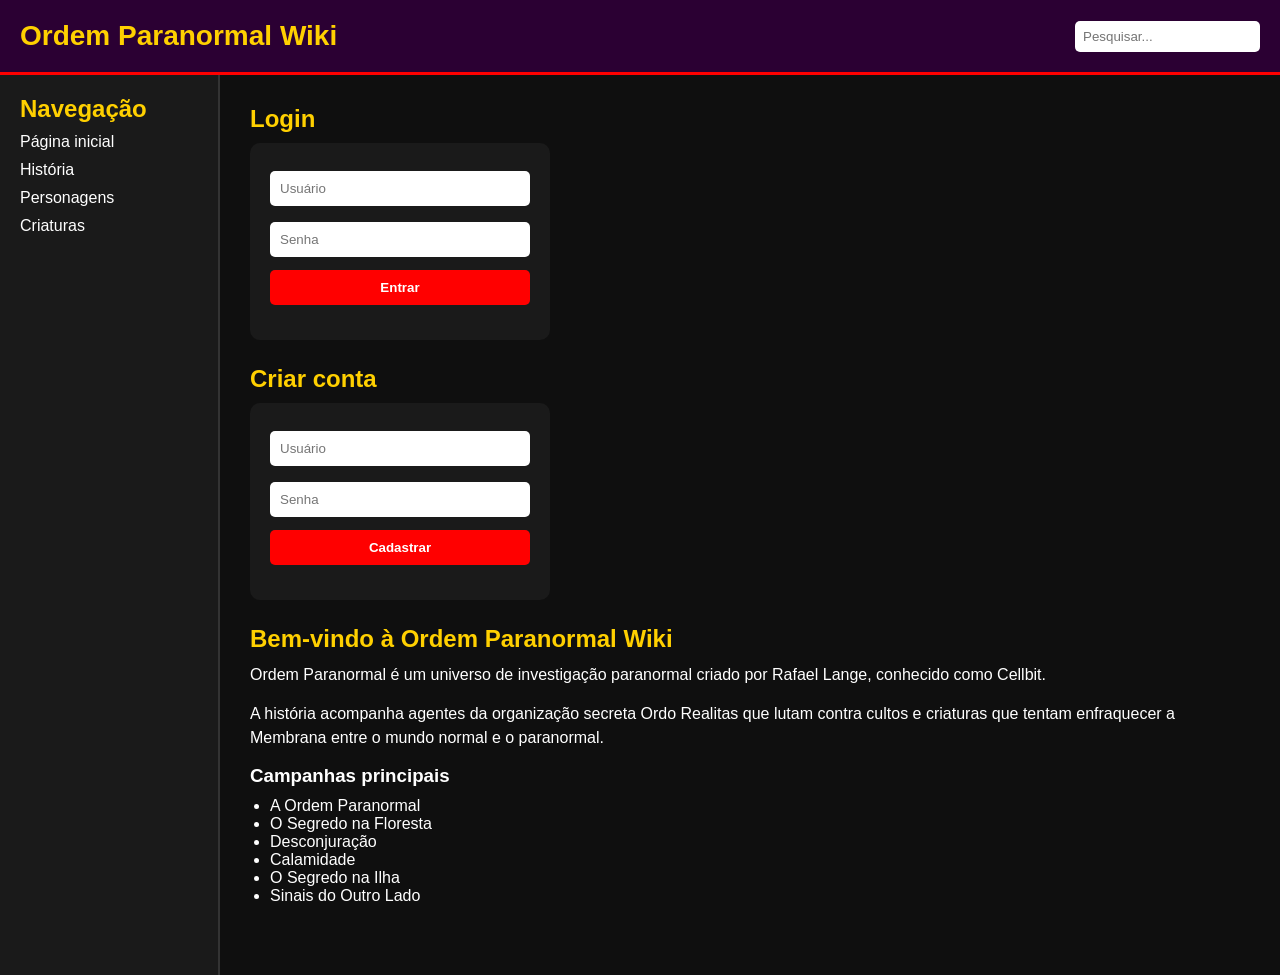
<file: index.html>
<!DOCTYPE html>
<html lang="pt-br">

<head>
<meta charset="UTF-8">
<title>Ordem Paranormal Wiki</title>
<link rel="stylesheet" href="style.css">
</head>

<body>

<header>
<h1>Ordem Paranormal Wiki</h1>
<input type="text" placeholder="Pesquisar...">
</header>

<div class="layout">

<aside>
<h2>Navegação</h2>
<ul>
<li><a href="index.html">Página inicial</a></li>
<li><a href="historia.html">História</a></li>
<li><a href="personagens.html">Personagens</a></li>
<li><a href="criaturas.html">Criaturas</a></li>
</ul>
</aside>

<main>

<h2>Login</h2>

<section id="login">
<input id="usuarioLogin" placeholder="Usuário">
<input id="senhaLogin" type="password" placeholder="Senha">
<button onclick="login()">Entrar</button>
<p id="msgLogin"></p>
</section>

<h2>Criar conta</h2>

<section id="cadastro">
<input id="usuarioCadastro" placeholder="Usuário">
<input id="senhaCadastro" type="password" placeholder="Senha">
<button onclick="cadastrar()">Cadastrar</button>
<p id="msgCadastro"></p>
</section>

<h2>Bem-vindo à Ordem Paranormal Wiki</h2>

<p>
Ordem Paranormal é um universo de investigação paranormal criado por
Rafael Lange, conhecido como Cellbit.
</p>

<p>
A história acompanha agentes da organização secreta
Ordo Realitas que lutam contra cultos e criaturas que tentam enfraquecer
a Membrana entre o mundo normal e o paranormal.
</p>

<h3>Campanhas principais</h3>

<ul>
<li>A Ordem Paranormal</li>
<li>O Segredo na Floresta</li>
<li>Desconjuração</li>
<li>Calamidade</li>
<li>O Segredo na Ilha</li>
<li>Sinais do Outro Lado</li>
</ul>

</main>

</div>

<script src="auth.js"></script>

</body>
</html>
</file>
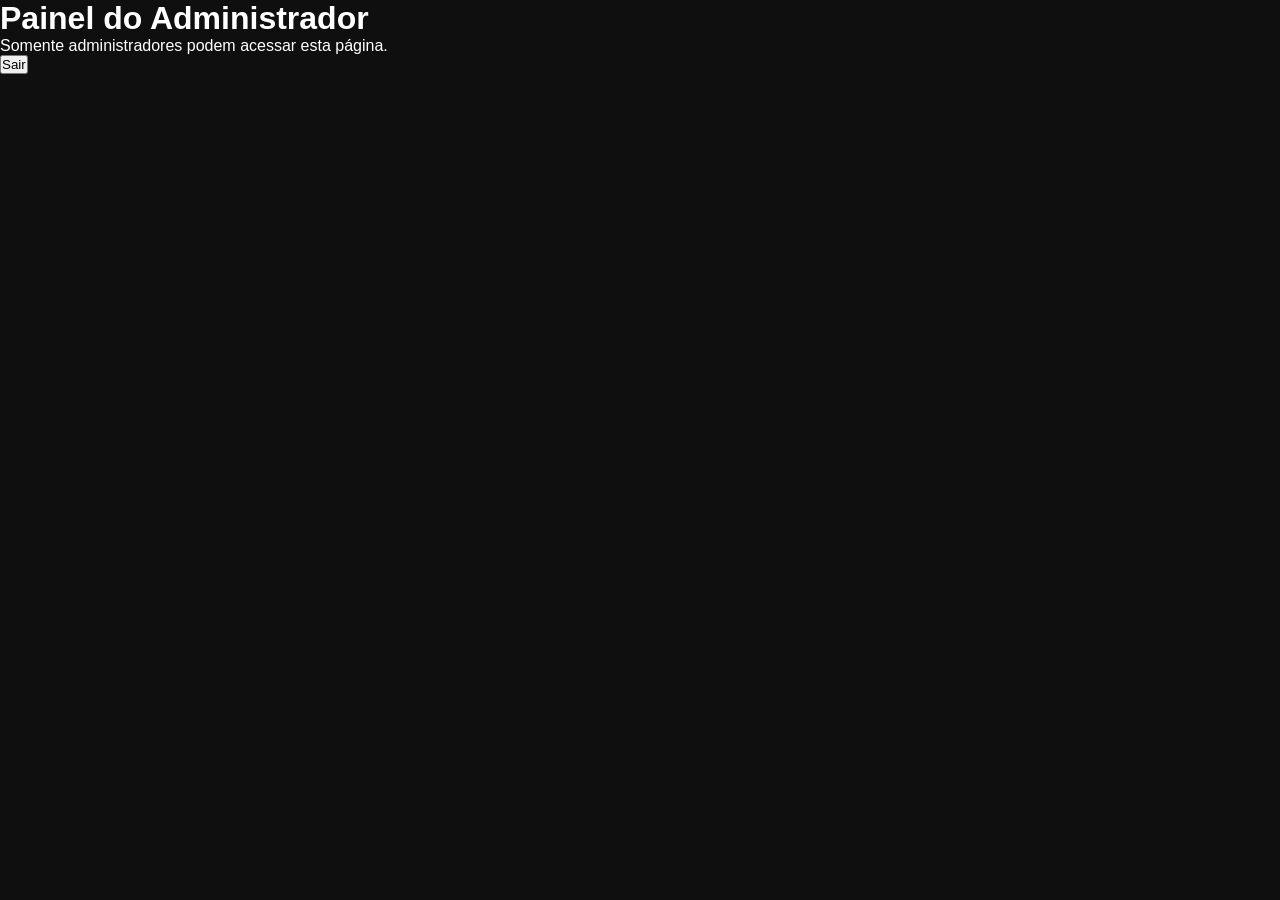
<file: admin.html>
<!DOCTYPE html>
<html>

<head>
<title>Admin</title>
<link rel="stylesheet" href="style.css">
</head>

<body onload="verificarAdmin()">

<h1>Painel do Administrador</h1>

<p>Somente administradores podem acessar esta página.</p>

<button onclick="logout()">Sair</button>

<script src="script.js"></script>

</body>
</html>
</file>
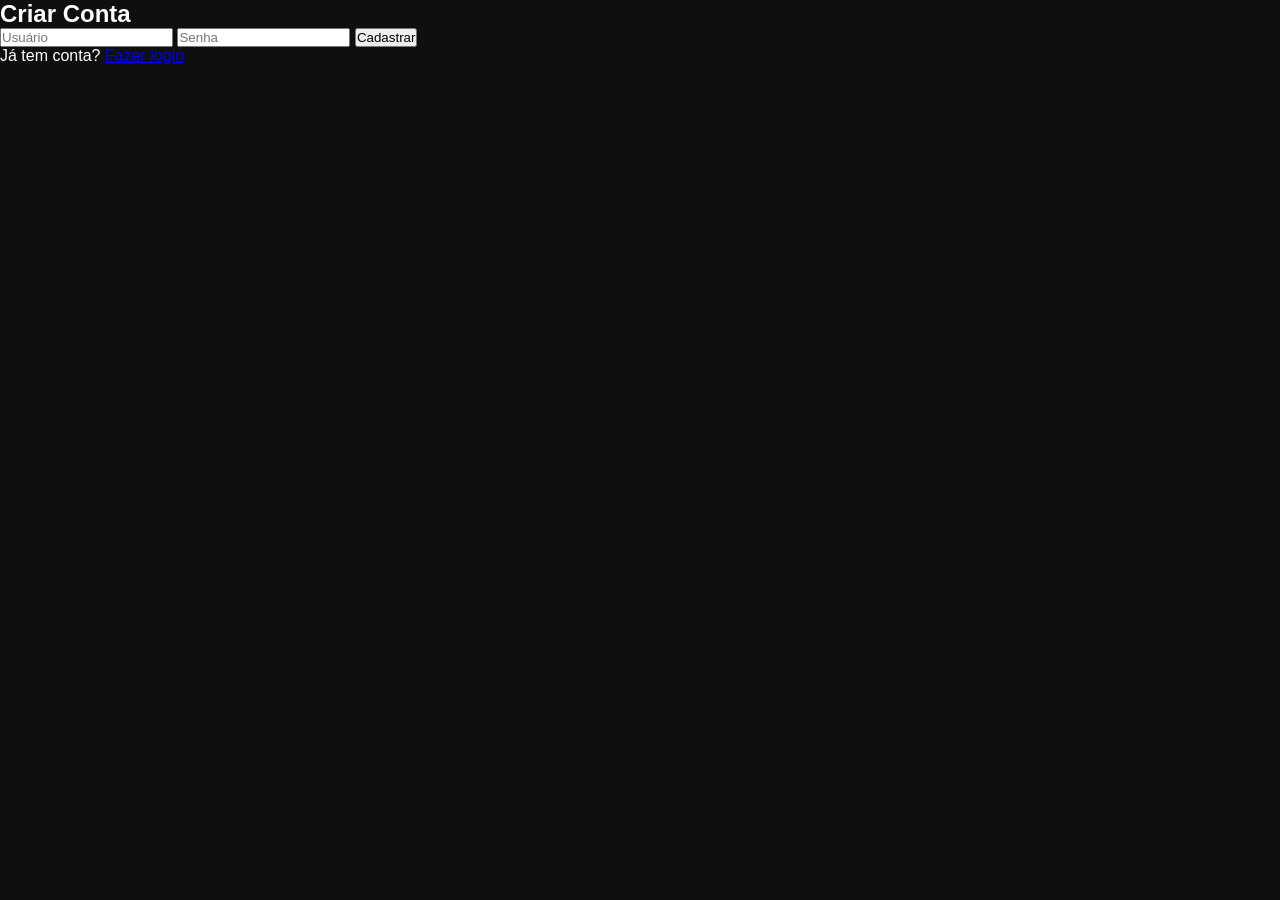
<file: cadastro.html>
<!DOCTYPE html>
<html lang="pt-br">

<head>
<meta charset="UTF-8">
<title>Cadastro - Ordem Paranormal Wiki</title>
<link rel="stylesheet" href="style.css">
</head>

<body>

<div class="login-box">

<h2>Criar Conta</h2>

<input id="usuarioCadastro" placeholder="Usuário">
<input id="senhaCadastro" type="password" placeholder="Senha">

<button onclick="cadastrar()">Cadastrar</button>

<p id="msgCadastro"></p>

<p>Já tem conta? <a href="login.html">Fazer login</a></p>

</div>

<script src="auth.js"></script>

</body>

</html>
</file>
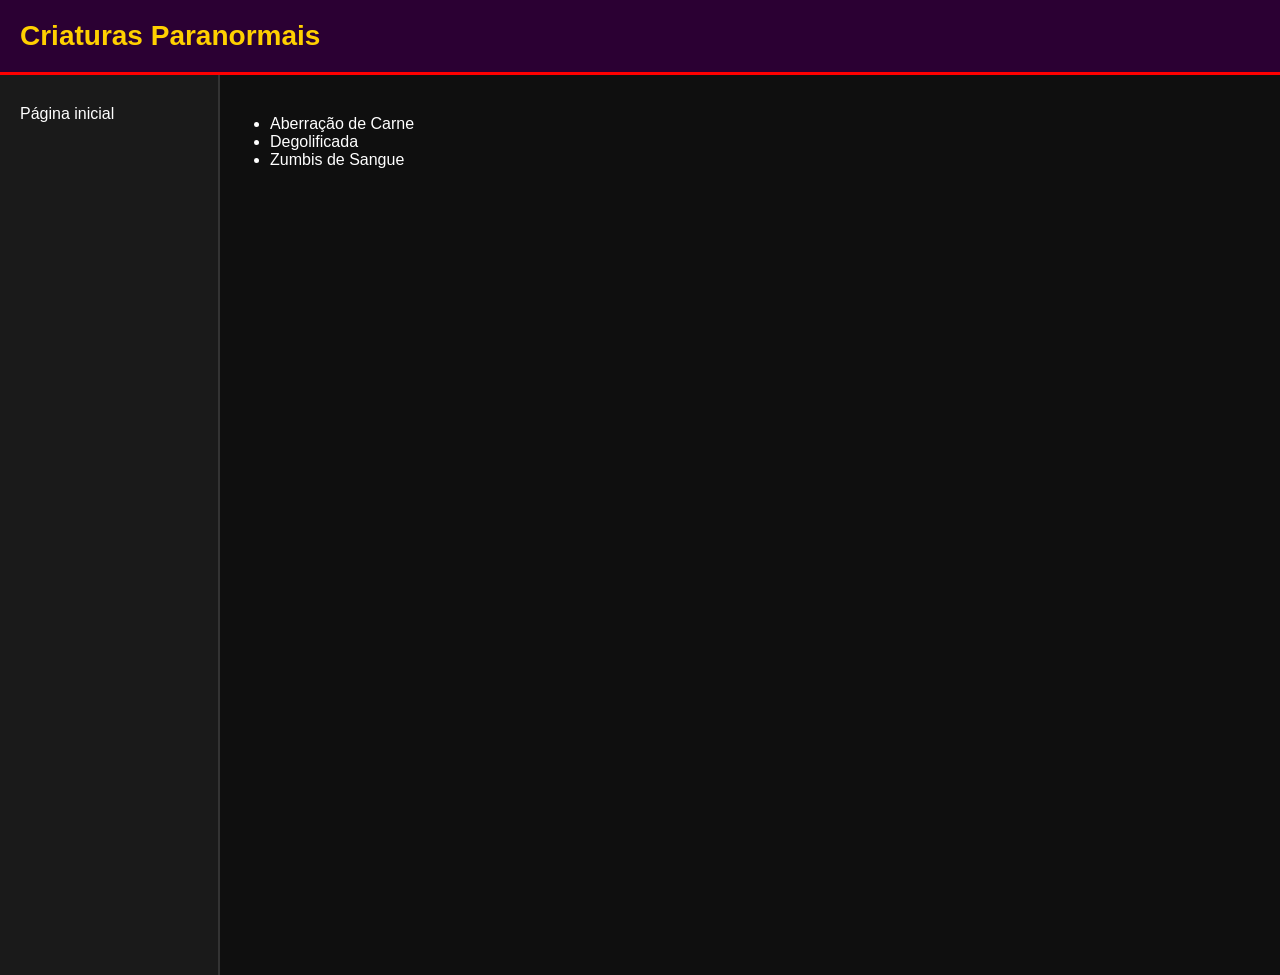
<file: criaturaas.html>
<!DOCTYPE html>
<html>

<head>

<meta charset="UTF-8">
<title>Criaturas</title>

<link rel="stylesheet" href="style.css">

</head>

<body>

<header>

<h1>Criaturas Paranormais</h1>

</header>

<div class="layout">

<aside>

<ul>

<li><a href="index.html">Página inicial</a></li>

</ul>

</aside>

<main>

<ul>

<li>Aberração de Carne</li>
<li>Degolificada</li>
<li>Zumbis de Sangue</li>

</ul>

</main>

</div>

</body>

</html>
</file>
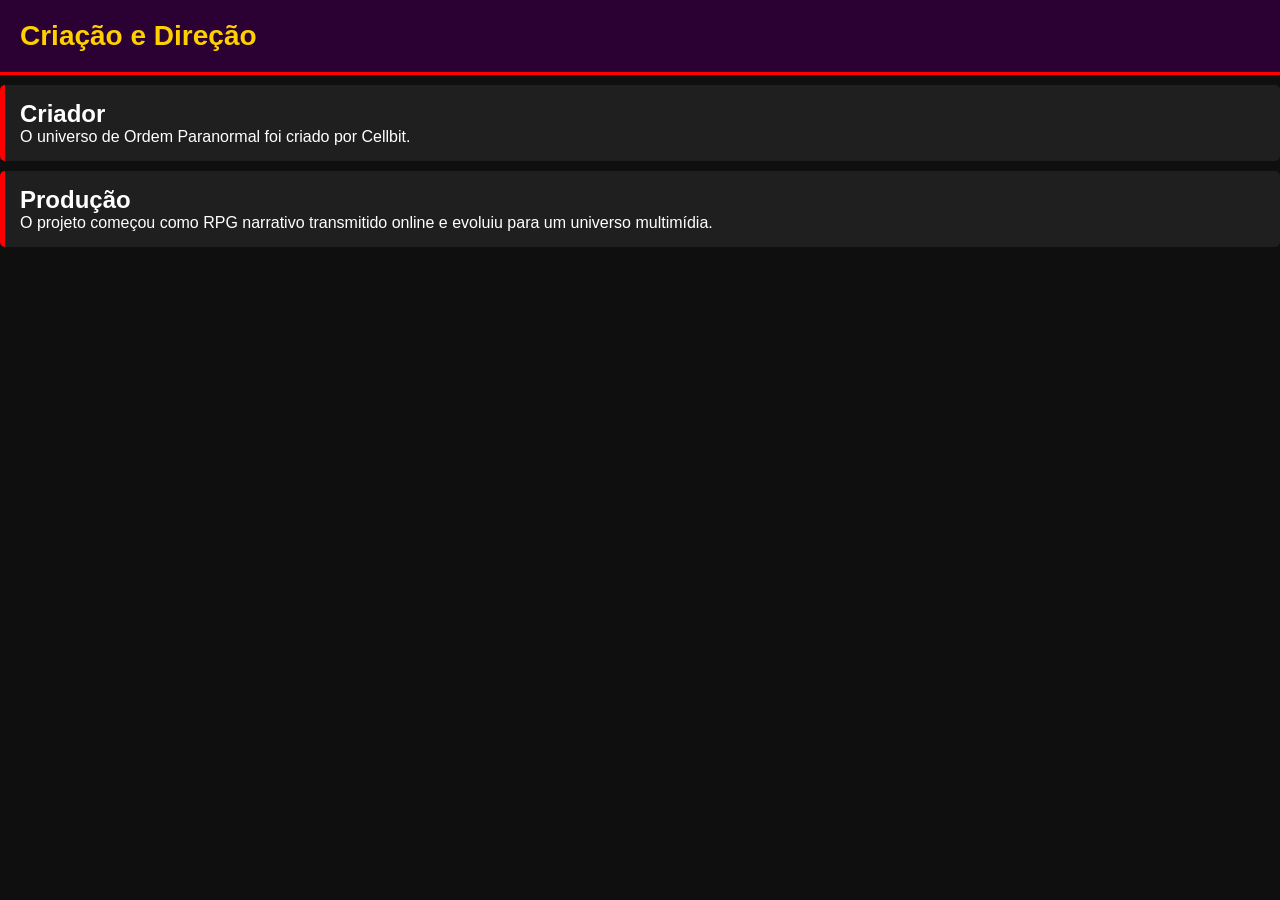
<file: direcao.html>
<!DOCTYPE html>
<html>

<head>

<title>Direção</title>

<link rel="stylesheet" href="style.css">

</head>

<body>

<header>

<h1>Criação e Direção</h1>

</header>

<div class="container">

<div class="card">

<h2>Criador</h2>

<p>

O universo de Ordem Paranormal foi criado por Cellbit.

</p>

</div>

<div class="card">

<h2>Produção</h2>

<p>

O projeto começou como RPG narrativo transmitido online e evoluiu para um universo multimídia.

</p>

</div>

</div>

</body>

</html>
</file>
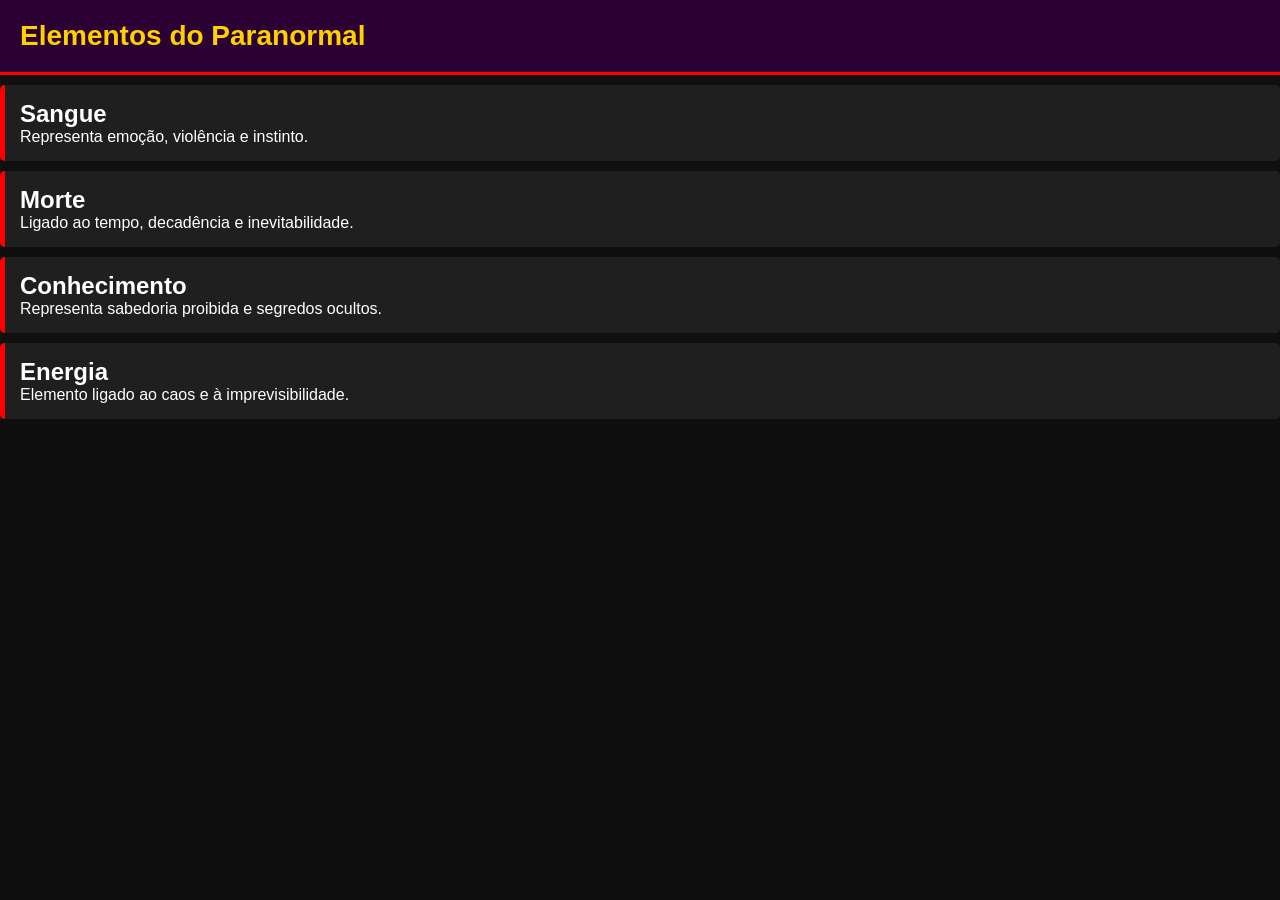
<file: elementos.html>
<!DOCTYPE html>
<html>

<head>

<title>Elementos</title>

<link rel="stylesheet" href="style.css">

</head>

<body>

<header>

<h1>Elementos do Paranormal</h1>

</header>

<div class="container">

<div class="card">

<h2>Sangue</h2>

<p>

Representa emoção, violência e instinto.

</p>

</div>

<div class="card">

<h2>Morte</h2>

<p>

Ligado ao tempo, decadência e inevitabilidade.

</p>

</div>

<div class="card">

<h2>Conhecimento</h2>

<p>

Representa sabedoria proibida e segredos ocultos.

</p>

</div>

<div class="card">

<h2>Energia</h2>

<p>

Elemento ligado ao caos e à imprevisibilidade.

</p>

</div>

</div>

</body>

</html>
</file>
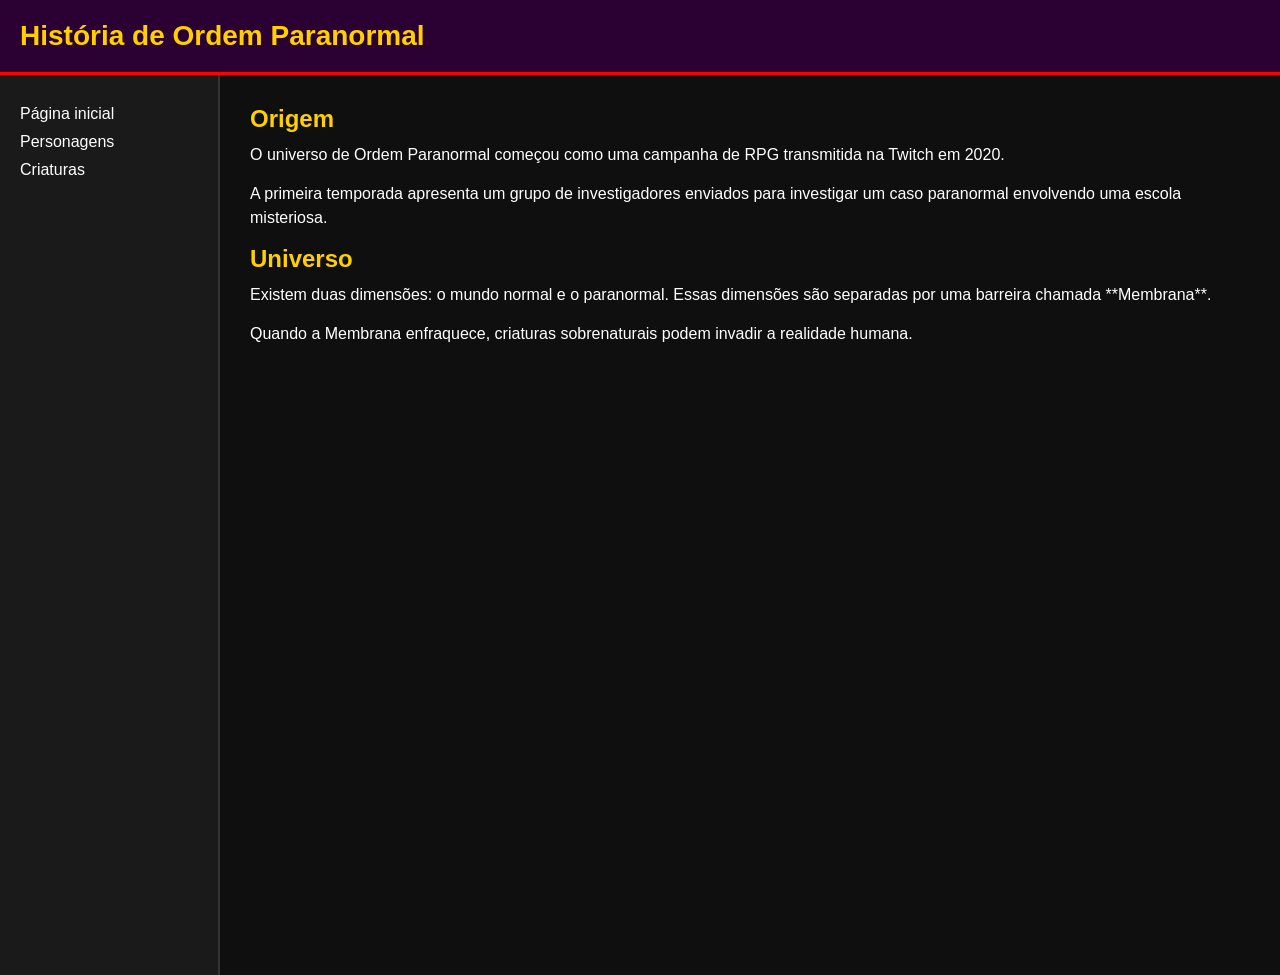
<file: historia.html>
<!DOCTYPE html>
<html>

<head>

<meta charset="UTF-8">
<title>História</title>

<link rel="stylesheet" href="style.css">

</head>

<body>

<header>

<h1>História de Ordem Paranormal</h1>

</header>

<div class="layout">

<aside>

<ul>

<li><a href="index.html">Página inicial</a></li>
<li><a href="personagens.html">Personagens</a></li>
<li><a href="criaturas.html">Criaturas</a></li>

</ul>

</aside>

<main>

<h2>Origem</h2>

<p>

O universo de Ordem Paranormal começou como uma campanha de RPG transmitida na Twitch em 2020. 

</p>

<p>

A primeira temporada apresenta um grupo de investigadores enviados para investigar um caso paranormal envolvendo uma escola misteriosa.

</p>

<h2>Universo</h2>

<p>

Existem duas dimensões: o mundo normal e o paranormal.  
Essas dimensões são separadas por uma barreira chamada **Membrana**.

</p>

<p>

Quando a Membrana enfraquece, criaturas sobrenaturais podem invadir a realidade humana.

</p>

</main>

</div>

</body>

</html>
</file>
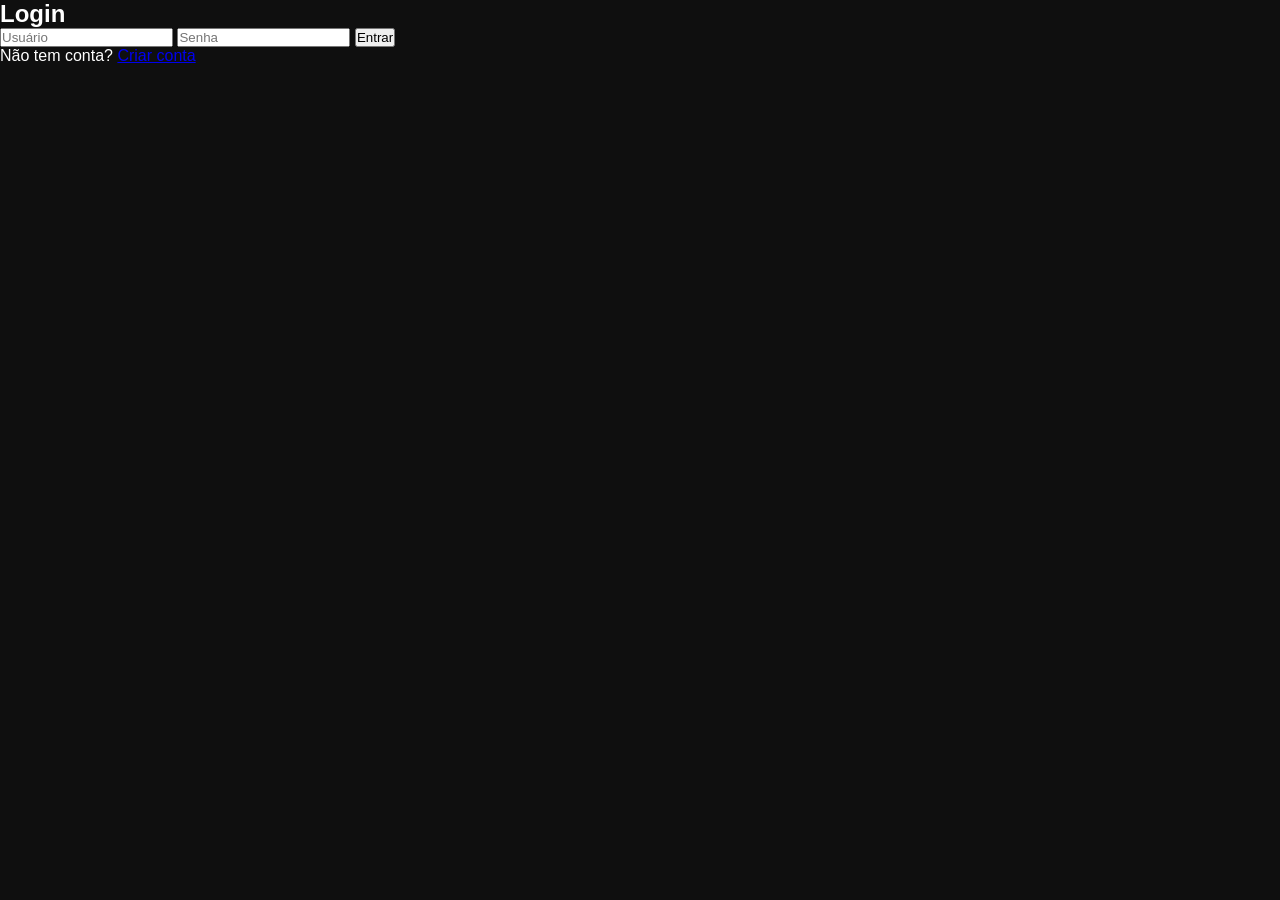
<file: login.html>
<!DOCTYPE html>
<html lang="pt-br">

<head>
<meta charset="UTF-8">
<title>Login - Ordem Paranormal Wiki</title>
<link rel="stylesheet" href="style.css">
</head>

<body>

<div class="login-box">

<h2>Login</h2>

<input id="usuarioLogin" placeholder="Usuário">
<input id="senhaLogin" type="password" placeholder="Senha">

<button onclick="login()">Entrar</button>

<p id="msgLogin"></p>

<p>Não tem conta? <a href="cadastro.html">Criar conta</a></p>

</div>

<script src="auth.js"></script>

</body>

</html>
</file>
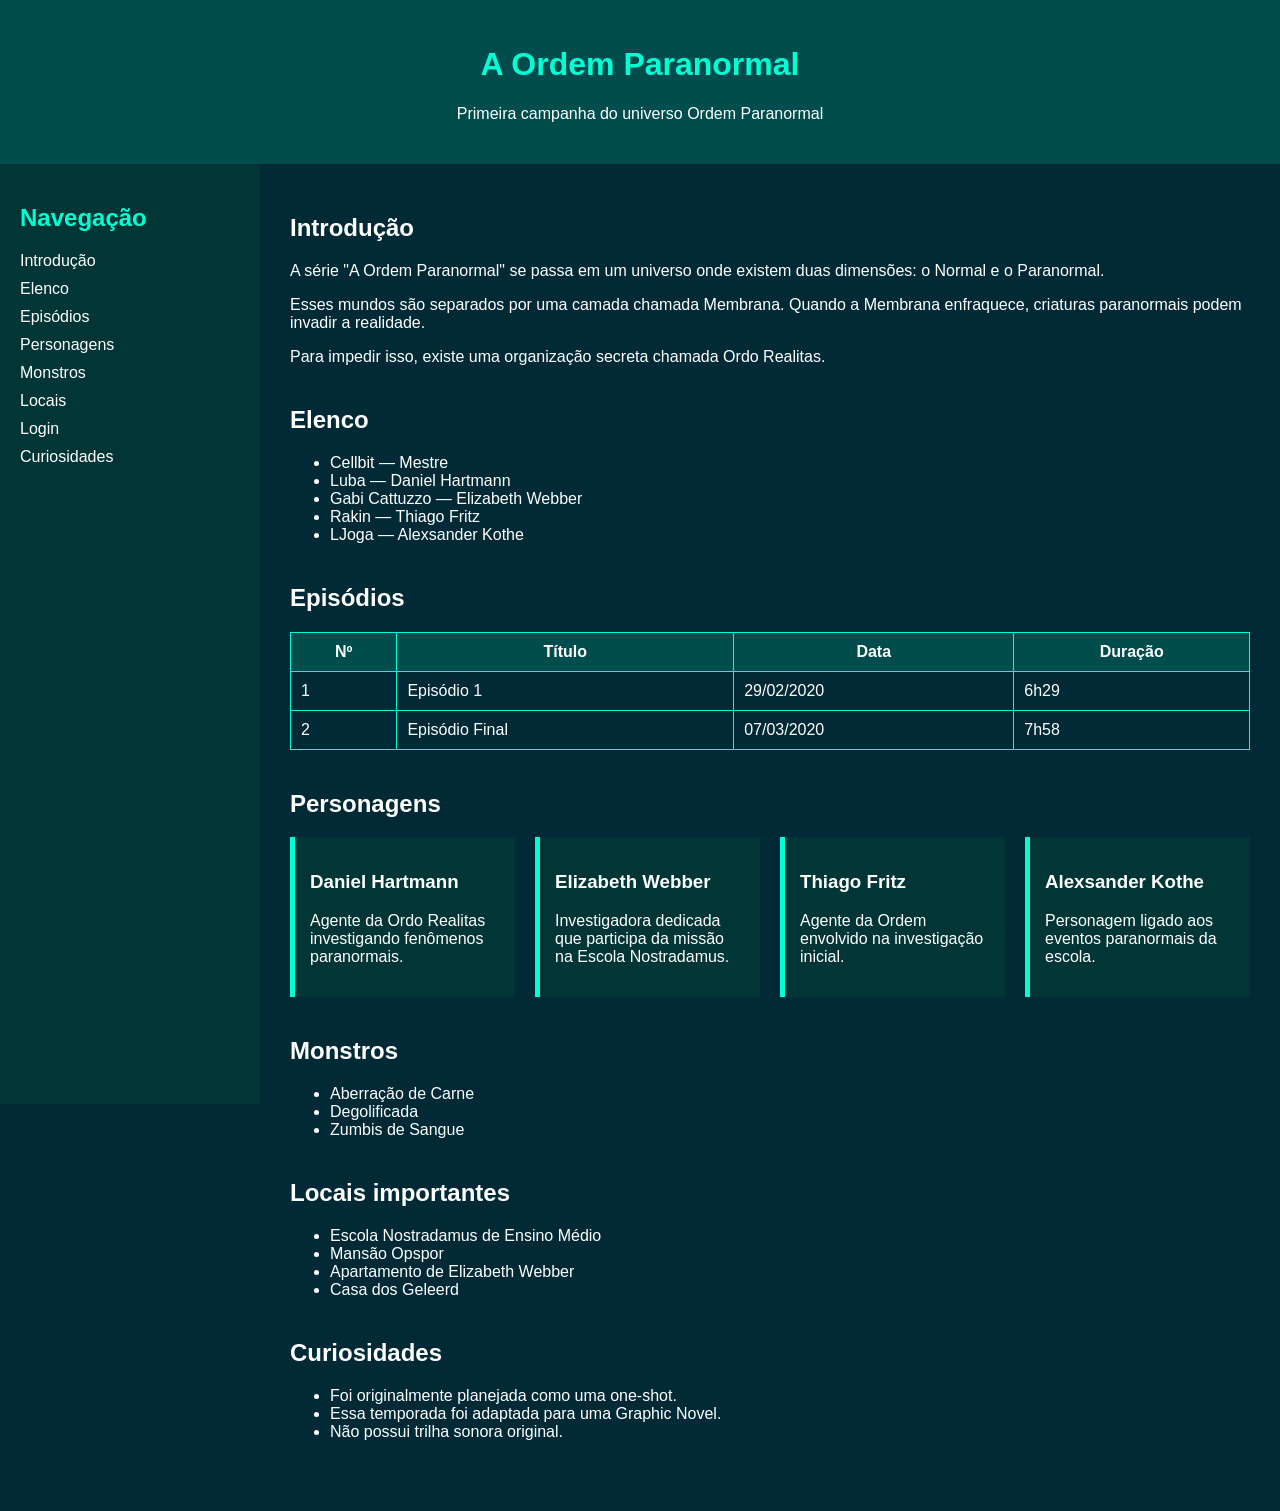
<file: ordem.html>
<!DOCTYPE html>
<html lang="pt-br">

<head>

<meta charset="UTF-8">
<title>A Ordem Paranormal</title>

<link rel="stylesheet" href="ordem.css">

</head>

<body>

<header>

<h1>A Ordem Paranormal</h1>
<p>Primeira campanha do universo Ordem Paranormal</p>

</header>

<div class="layout">

<!-- MENU LATERAL -->

<aside class="sidebar">

<h2>Navegação</h2>

<ul>

<li><a href="#introducao">Introdução</a></li>
<li><a href="#elenco">Elenco</a></li>
<li><a href="#episodios">Episódios</a></li>
<li><a href="#personagens">Personagens</a></li>
<li><a href="#monstros">Monstros</a></li>
<li><a href="#locais">Locais</a></li>
  <li><a href="login.html">Login</a></li>
<li><a href="#curiosidades">Curiosidades</a></li>

</ul>

</aside>

<!-- CONTEÚDO -->

<main>

<section id="introducao">

<h2>Introdução</h2>

<p>

A série "A Ordem Paranormal" se passa em um universo onde existem duas dimensões: o Normal e o Paranormal.

</p>

<p>

Esses mundos são separados por uma camada chamada Membrana. Quando a Membrana enfraquece, criaturas paranormais podem invadir a realidade.

</p>

<p>

Para impedir isso, existe uma organização secreta chamada Ordo Realitas.

</p>

</section>

<section id="elenco">

<h2>Elenco</h2>

<ul>

<li>Cellbit — Mestre</li>
<li>Luba — Daniel Hartmann</li>
<li>Gabi Cattuzzo — Elizabeth Webber</li>
<li>Rakin — Thiago Fritz</li>
<li>LJoga — Alexsander Kothe</li>

</ul>

</section>

<section id="episodios">

<h2>Episódios</h2>

<table>

<tr>

<th>Nº</th>
<th>Título</th>
<th>Data</th>
<th>Duração</th>

</tr>

<tr>

<td>1</td>
<td>Episódio 1</td>
<td>29/02/2020</td>
<td>6h29</td>

</tr>

<tr>

<td>2</td>
<td>Episódio Final</td>
<td>07/03/2020</td>
<td>7h58</td>

</tr>

</table>

</section>

<section id="personagens">

<h2>Personagens</h2>

<div class="cards">

<div class="card">

<h3>Daniel Hartmann</h3>
<p>Agente da Ordo Realitas investigando fenômenos paranormais.</p>

</div>

<div class="card">

<h3>Elizabeth Webber</h3>
<p>Investigadora dedicada que participa da missão na Escola Nostradamus.</p>

</div>

<div class="card">

<h3>Thiago Fritz</h3>
<p>Agente da Ordem envolvido na investigação inicial.</p>

</div>

<div class="card">

<h3>Alexsander Kothe</h3>
<p>Personagem ligado aos eventos paranormais da escola.</p>

</div>

</div>

</section>

<section id="monstros">

<h2>Monstros</h2>

<ul>

<li>Aberração de Carne</li>
<li>Degolificada</li>
<li>Zumbis de Sangue</li>

</ul>

</section>

<section id="locais">

<h2>Locais importantes</h2>

<ul>

<li>Escola Nostradamus de Ensino Médio</li>
<li>Mansão Opspor</li>
<li>Apartamento de Elizabeth Webber</li>
<li>Casa dos Geleerd</li>

</ul>

</section>

<section id="curiosidades">

<h2>Curiosidades</h2>

<ul>

<li>Foi originalmente planejada como uma one-shot.</li>
<li>Essa temporada foi adaptada para uma Graphic Novel.</li>
<li>Não possui trilha sonora original.</li>

</ul>

</section>

</main>

</div>

</body>

</html>
</file>
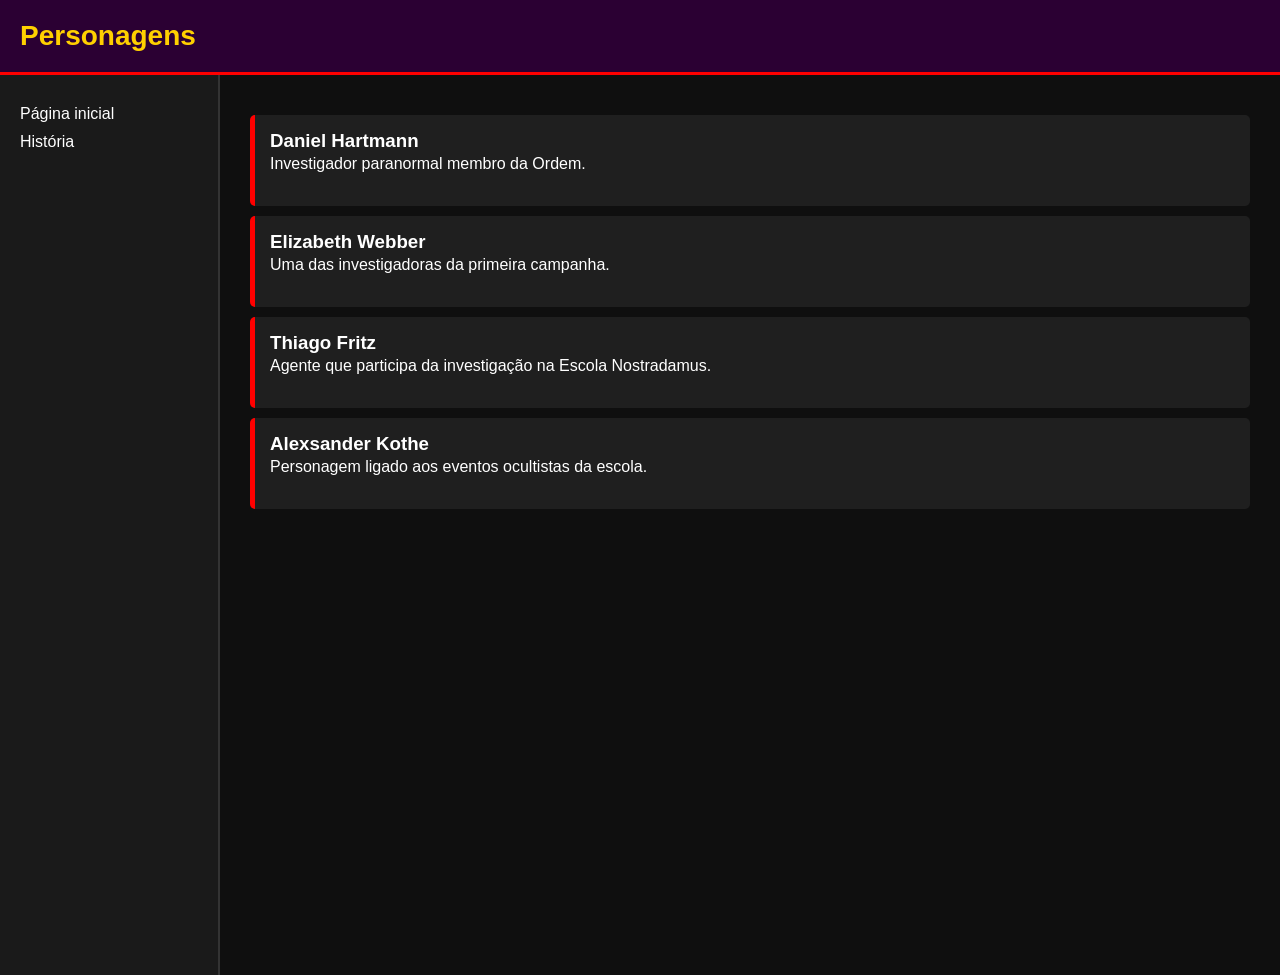
<file: personagens.html>
<!DOCTYPE html>
<html>

<head>

<meta charset="UTF-8">
<title>Personagens</title>

<link rel="stylesheet" href="style.css">

</head>

<body>

<header>

<h1>Personagens</h1>

</header>

<div class="layout">

<aside>

<ul>

<li><a href="index.html">Página inicial</a></li>
<li><a href="historia.html">História</a></li>

</ul>

</aside>

<main>

<div class="card">

<h3>Daniel Hartmann</h3>

<p>Investigador paranormal membro da Ordem.</p>

</div>

<div class="card">

<h3>Elizabeth Webber</h3>

<p>Uma das investigadoras da primeira campanha.</p>

</div>

<div class="card">

<h3>Thiago Fritz</h3>

<p>Agente que participa da investigação na Escola Nostradamus.</p>

</div>

<div class="card">

<h3>Alexsander Kothe</h3>

<p>Personagem ligado aos eventos ocultistas da escola.</p>

</div>

</main>

</div>

</body>

</html>
</file>
<file: style.css>
/* RESET */

*{
margin:0;
padding:0;
box-sizing:border-box;
}

/* CORPO */

body{
font-family: Arial, Helvetica, sans-serif;
background:#0f0f0f;
color:white;
}

/* HEADER */

header{
background:#2b0033;
padding:20px;
display:flex;
justify-content:space-between;
align-items:center;
border-bottom:3px solid red;
}

header h1{
color:#ffd000;
font-size:28px;
}

header input{
padding:8px;
border:none;
border-radius:5px;
}

/* LAYOUT */

.layout{
display:flex;
}

/* MENU LATERAL */

aside{
width:220px;
background:#1a1a1a;
padding:20px;
height:100vh;
border-right:2px solid #333;
}

aside h2{
margin-bottom:10px;
color:#ffd000;
}

aside ul{
list-style:none;
}

aside li{
margin:10px 0;
}

aside a{
color:white;
text-decoration:none;
transition:0.3s;
}

aside a:hover{
color:#ffd000;
}

/* CONTEÚDO */

main{
flex:1;
padding:30px;
}

main h2{
margin-bottom:10px;
color:#ffd000;
}

main p{
margin-bottom:15px;
line-height:1.5;
}

main ul{
margin-left:20px;
margin-top:10px;
}

/* LOGIN E CADASTRO */

section{
background:#1a1a1a;
padding:20px;
margin-bottom:25px;
border-radius:10px;
width:300px;
}

section input{
width:100%;
padding:10px;
margin:8px 0;
border:none;
border-radius:5px;
}

section button{
width:100%;
padding:10px;
margin-top:5px;
background:red;
border:none;
color:white;
font-weight:bold;
cursor:pointer;
border-radius:5px;
transition:0.3s;
}

section button:hover{
background:#ff3b3b;
}

section p{
margin-top:8px;
font-size:14px;
}

/* CARDS (PARA FUTURAS PÁGINAS) */

.card{
background:#1f1f1f;
padding:15px;
margin:10px 0;
border-left:5px solid red;
border-radius:5px;
}
</file>
<file: ordem.css>
body{

font-family: Arial, sans-serif;
background:#012a36;
color:white;
margin:0;

}

header{

background:#014d4d;
text-align:center;
padding:25px;

}

header h1{

color:#00ffd5;

}

.layout{

display:flex;

}

/* MENU LATERAL */

.sidebar{

width:220px;
background:#023535;
padding:20px;
height:100vh;

}

.sidebar h2{

color:#00ffd5;

}

.sidebar ul{

list-style:none;
padding:0;

}

.sidebar li{

margin:10px 0;

}

.sidebar a{

color:white;
text-decoration:none;

}

.sidebar a:hover{

color:#00ffd5;

}

/* CONTEÚDO */

main{

flex:1;
padding:30px;

}

section{

margin-bottom:40px;

}

/* TABELA */

table{

width:100%;
border-collapse:collapse;

}

th, td{

border:1px solid #00ffd5;
padding:10px;

}

th{

background:#014d4d;

}

/* CARDS */

.cards{

display:grid;
grid-template-columns:repeat(auto-fit,minmax(200px,1fr));
gap:20px;

}

.card{

background:#023535;
padding:15px;
border-left:5px solid #00ffd5;

}
</file>
